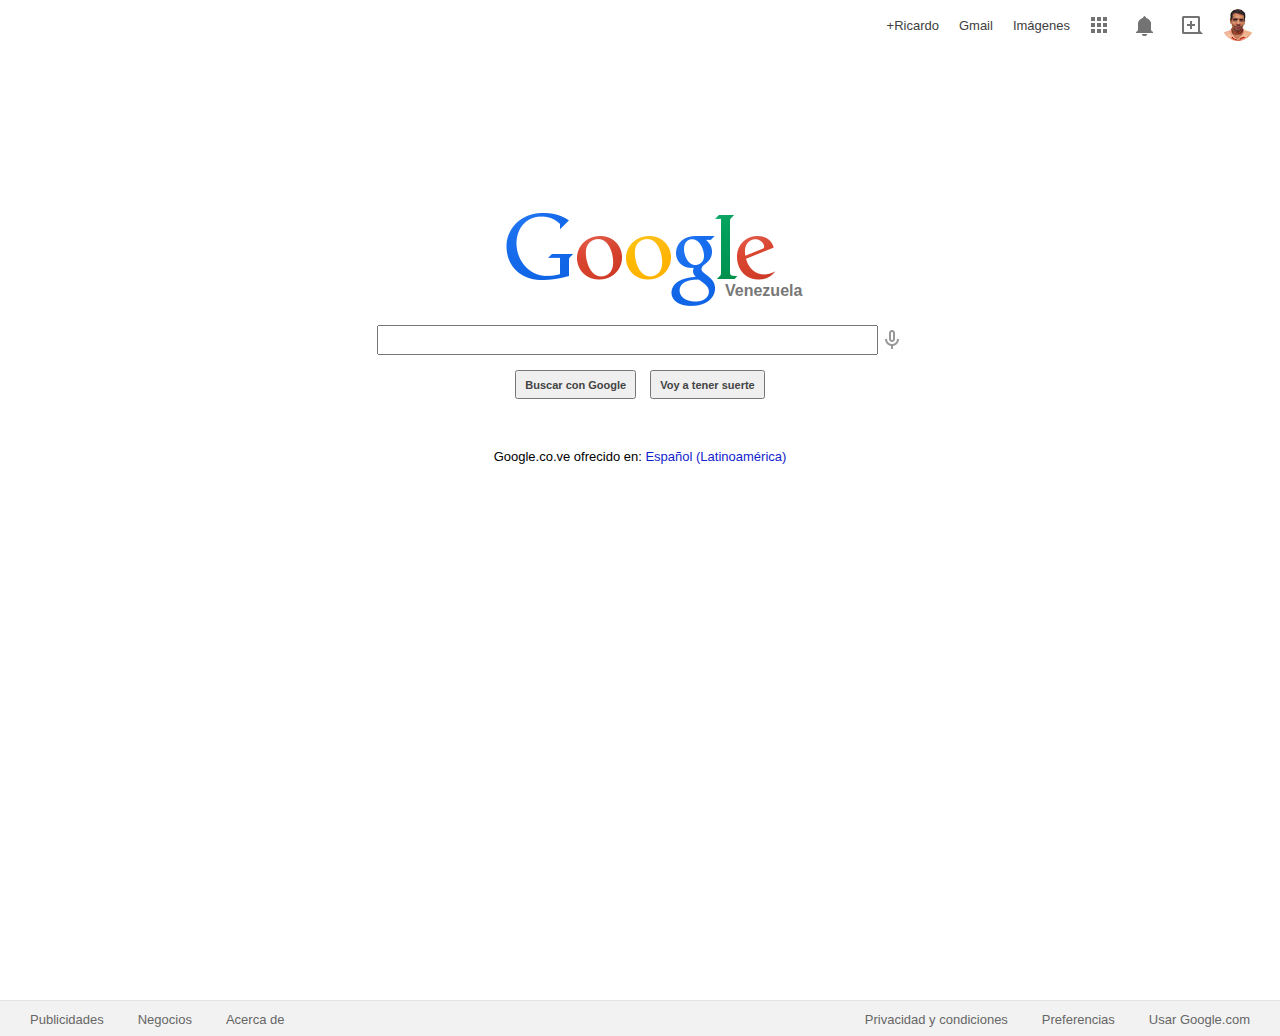
<file: index.html>
<!DOCTYPE html>

<!-- My own Google Web Page -->
<html>
	<head>
		<title>My Google</title>
		<link type="text/css" rel="stylesheet" href="stylesheet.css" />
	</head>
	<body>
		<div id="top_navbar">
			<div id="top_apps">
				<a class="app" href="#">
					<!-- Aplicaciones -->
					<div id="apps"></div>
				</a>
				<a class="app" href="#">
					<!-- Notificaciones -->
					<div id="notify"></div>
				</a>
				<a class="app" href="#">
					<!-- Compartir en Google+ -->
					<div id="share"></div>
				</a>
				<a class="app" href="#">
					<!-- Cuenta Ricardo -->
					<img id="photo" src="images/photo.jpg"/>
				</a>
			</div>
			<div id="top_links">
				<a href="#">+Ricardo</a>
				<a href="#">Gmail</a>
				<a href="#">Im&aacute;genes</a>
			</div>
		</div>
		<div id="content">
			<div id="logo">
				<img src="images/logo.png"/>
				<span>Venezuela</span>
			</div>
			<form action="http://htmlpreview.github.io/?https://github.com/claricardo/google-homepage/blob/master/search_index.html">
				<div id="search_field">
					<input type="text" name="search_for">
					<a href="#"><img src="images/microphone.gif" /></a>
				</div>
				<div id="buttons_holder">
					<button>Buscar con Google</button>
					<button>Voy a tener suerte</button>
				</div>
			</form>
			<div>
				Google.co.ve ofrecido en: 
				<a href="#">Espa&ntilde;ol (Latinoam&eacute;rica)</a>
			</div>
		</div>
		<div id="footer">
			<div id="left_links">
				<a href="#">Publicidades</a>
				<a href="#">Negocios</a>
				<a href="#">Acerca de</a>
			</div>
			<div id="right_links">
				<a href="#">Privacidad y condiciones</a>
				<a href="#">Preferencias</a>
				<a href="#">Usar Google.com</a>
			</div>
		</div>
	</body>
</html>
</file>
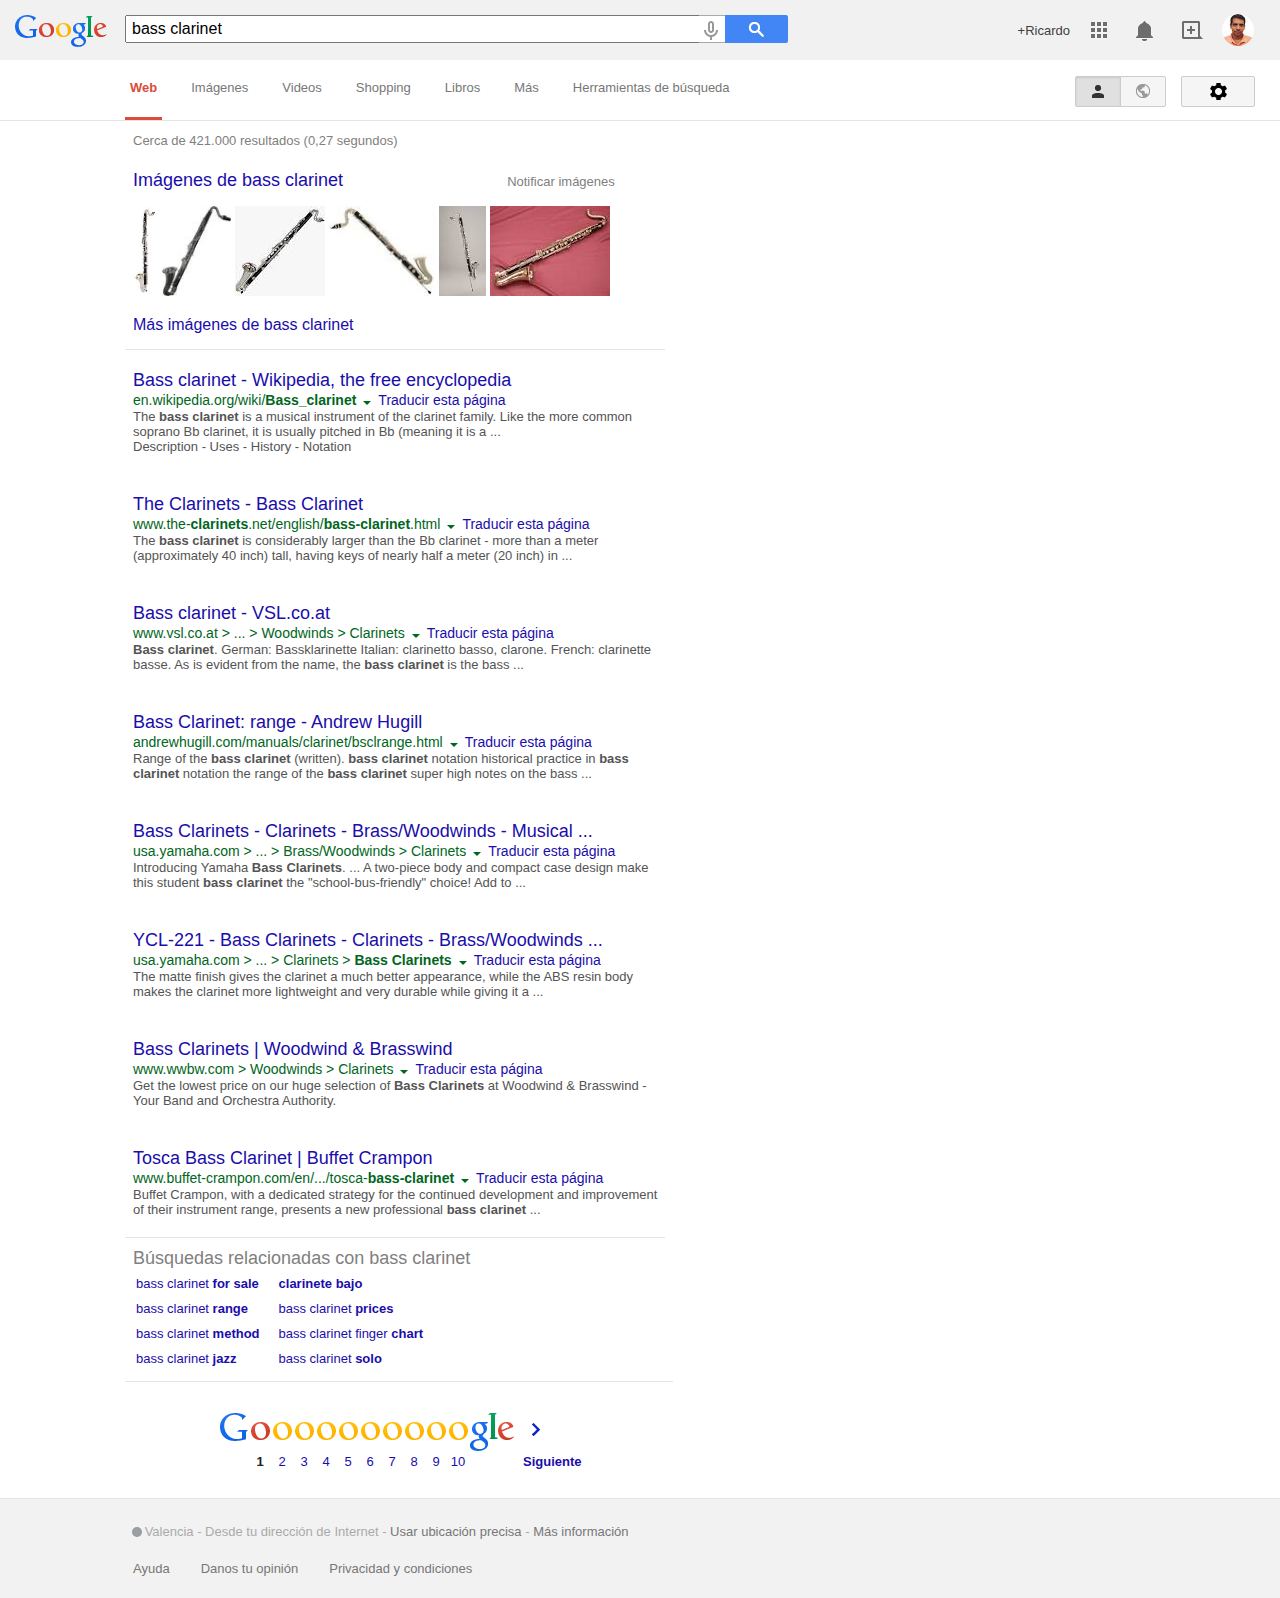
<file: search_index.html>
<!DOCTYPE html>

<!-- My own Google Search Results Web Page -->
<html>
	<head>
		<title>My Google Search Results</title>
		<link type="text/css" rel="stylesheet" href="search_stylesheet.css" />
	</head>
	<body>
		<div id="top_navbar">
			<div id="top_search">
				 <a href="index.html">
					<div id="logo"></div>
				</a>
				<form action="#">
					<div id="search_field">
						<input type="text" name="search_for" value="bass clarinet">
						<a href="#"><img src="images/microphone.gif" /></a>
						<input type="button">
						<span id="lupa"></span>
					</div> 
				</form>
			</div>
			<div id="top_apps">
				<a class="app" href="#">
					<div id="apps"></div>
				</a>
				<a class="app" href="#">
					<div id="notify"></div>
				</a>
				<a class="app" href="#">
					<div id="share"></div>
				</a>
				<a class="app" href="#">
					<img id="photo" src="images/photo.jpg"/>
				</a>
			</div>
			<div id="top_links">
				<a href="#">+Ricardo</a>
			</div> 
			
		</div>
		<div id="mid_navbar">
			<div id="left_act">
				<ul>
					<li desc="web"><a href="#">Web</a></li>
					<li><a href="#">Im&aacute;genes</a></li>
					<li><a href="#">Videos</a></li>
					<li><a href="#">Shopping</a></li>
					<li><a href="#">Libros</a></li>
					<li><a href="#">M&aacute;s</a></li>
					<li desc="tools"><a href="#">Herramientas de b&uacute;squeda</a></li>
				</ul>
			</div>
			<div id="right_act">
				<ul>
					<li><div class="private_but" id="show_priv"><span></span></div></li>
					<li><div class="private_but" id="hide_priv"><span></span></div></li>
					<li><div id="options"><span></span></div></li>
				</ul>
			</div>
		</div>
		<div id="content">
			<span id="result_numb">Cerca de 421.000 resultados (0,27 segundos)</span>
			<div id="images">
				<h3><a href="#">Im&aacute;genes de bass clarinet</a></h3>
				<a href="#">Notificar im&aacute;genes</a>
				<ul id="image_list">
					<a href="#"><li><img src="images/bassclar1.jpg"/></li></a>
					<a href="#"><li><img src="images/bassclar3.jpg"/></li></a>
					<a href="#"><li><img src="images/bassclar2.jpg"/></li></a>
					<a href="#"><li><img src="images/bassclar4.jpg"/></li></a>
					<a href="#"><li><img src="images/bassclar5.jpg"/></li></a>
					<a href="#"><li><img src="images/bassclar6.jpg"/></li></a>
				</ul>
				<h5><a href="#">M&aacute;s im&aacute;genes de bass clarinet</a></h5>
			</div>
			<ul class="search_results">
				<li class="result">
					<div class="result_element">
						<a class="result_title" href="#">Bass clarinet - Wikipedia, the free encyclopedia</a>
						<h5 class="result_link">en.wikipedia.org/wiki/<b>Bass_clarinet</b></h5>
						<div class="arrow"></div>
						<a class="translate" href="#">Traducir esta p&aacute;gina</a>
						<p class="result_desc">
							The <b>bass clarinet</b> is a musical instrument of the clarinet family. Like the more common soprano Bb clarinet, it is usually pitched in Bb (meaning it is a ...
							<br>Description - Uses - History - Notation
						</p>
					</div>
				</li>
				<li class="result">
					<div class="result_element">
						<a class="result_title" href="#">The Clarinets - Bass Clarinet</a>
						<h5 class="result_link">www.the-<b>clarinets</b>.net/english/<b>bass-clarinet</b>.html</h5>
						<div class="arrow"></div>
						<a class="translate" href="#">Traducir esta p&aacute;gina</a>
						<p class="result_desc">
							The <b>bass clarinet</b> is considerably larger than the Bb clarinet - more than a meter (approximately 40 inch) tall, having keys of nearly half a meter (20 inch) in ...
						</p>
					</div>
				</li>
				<li class="result">
					<div class="result_element">
						<a class="result_title" href="#">Bass clarinet - VSL.co.at</a>
						<h5 class="result_link">www.vsl.co.at &gt; ... &gt; Woodwinds &gt; Clarinets</h5>
						<div class="arrow"></div>
						<a class="translate" href="#">Traducir esta p&aacute;gina</a>
						<p class="result_desc">
							<b>Bass clarinet</b>. German: Bassklarinette Italian: clarinetto basso, clarone. French: clarinette basse. As is evident from the name, the <b>bass clarinet</b> is the bass ...
						</p>
					</div>
				</li>
				<li class="result">
					<div class="result_element">
						<a class="result_title" href="#">Bass Clarinet: range - Andrew Hugill</a>
						<h5 class="result_link">andrewhugill.com/manuals/clarinet/bsclrange.html</h5>
						<div class="arrow"></div>
						<a class="translate" href="#">Traducir esta p&aacute;gina</a>
						<p class="result_desc">
							Range of the <b>bass clarinet</b> (written). <b>bass clarinet</b> notation historical practice in <b>bass clarinet</b> notation the range of the <b>bass clarinet</b> super high notes on the bass ...
						</p>
					</div>
				</li>
				<li class="result">
					<div class="result_element">
						<a class="result_title" href="#">Bass Clarinets - Clarinets - Brass/Woodwinds - Musical ...</a>
						<h5 class="result_link">usa.yamaha.com &gt; ... &gt; Brass/Woodwinds &gt; Clarinets</h5>
						<div class="arrow"></div>
						<a class="translate" href="#">Traducir esta p&aacute;gina</a>
						<p class="result_desc">
							Introducing Yamaha <b>Bass Clarinets</b>. ... A two-piece body and compact case design make this student <b>bass clarinet</b> the "school-bus-friendly" choice! Add to ...					
						</p>
					</div>
				</li>
				<li class="result">
					<div class="result_element">
						<a class="result_title" href="#">YCL-221 - Bass Clarinets - Clarinets - Brass/Woodwinds ...</a>
						<h5 class="result_link">usa.yamaha.com &gt; ... &gt; Clarinets &gt; <b>Bass Clarinets</b></h5>
						<div class="arrow"></div>
						<a class="translate" href="#">Traducir esta p&aacute;gina</a>
						<p class="result_desc">
							The matte finish gives the clarinet a much better appearance, while the ABS resin body makes the clarinet more lightweight and very durable while giving it a ...
						</p>
					</div>
				</li>
				<li class="result">
					<div class="result_element">
						<a class="result_title" href="#">Bass Clarinets | Woodwind & Brasswind</a>
						<h5 class="result_link">www.wwbw.com &gt; Woodwinds &gt; Clarinets</h5>
						<div class="arrow"></div>
						<a class="translate" href="#">Traducir esta p&aacute;gina</a>
						<p class="result_desc">
							Get the lowest price on our huge selection of <b>Bass Clarinets</b> at Woodwind & Brasswind - Your Band and Orchestra Authority.
						</p>
					</div>
				</li>
				<li class="result">
					<div class="result_element">
						<a class="result_title" href="#">Tosca Bass Clarinet | Buffet Crampon</a>
						<h5 class="result_link">www.buffet-crampon.com/en/.../tosca-<b>bass-clarinet</b></h5>
						<div class="arrow"></div>
						<a class="translate" href="#">Traducir esta p&aacute;gina</a>
						<p class="result_desc">
							Buffet Crampon, with a dedicated strategy for the continued development and improvement of their instrument range, presents a new professional <b>bass clarinet</b> ...
						</p>
					</div>
				</li>
			</ul>
			<div id="rel_search">
				B&uacute;squedas relacionadas con bass clarinet
				<table>
					<tr> 
						<td><a class="rel_term" href="#">bass clarinet <b>for sale</b></a></td>
						<td><a class="rel_term" href="#"><b>clarinete bajo</b></a></td>
					</tr>
					<tr> 
						<td><a class="rel_term" href="#">bass clarinet <b>range</b></a></td>
						<td><a class="rel_term" href="#">bass clarinet <b>prices</b></a></td>
					</tr>
					<tr> 
						<td><a class="rel_term" href="#">bass clarinet <b>method</b></a></td>
						<td><a class="rel_term" href="#">bass clarinet finger <b>chart</b></a></td>
					</tr>
					<tr> 
						<td><a class="rel_term" href="#">bass clarinet <b>jazz</b></a></td>
						<td><a class="rel_term" href="#">bass clarinet <b>solo</b></a></td>
					</tr>
				</table>
			</div>
			<div id="bot_index">
				<table>
					<tr>
						<td>
							<span class="g"></span>
						</td>
						<td>
							<span class="fo"></span>
							1
						</td>
						<td>
							<a href="#">
								<span class="o"></span>
								2
							</a>
						</td>
						<td>
							<a href="#">
								<span class="o"></span>
								3
							</a>
						</td>
						<td>
							<a href="#">
								<span class="o"></span>
								4
							</a>
						</td>
						<td>
							<a href="#">
								<span class="o"></span>
								5
							</a>
						</td>
						<td>
							<a href="#">
								<span class="o"></span>
								6
							</a>
						</td>
						<td>
							<a href="#">
								<span class="o"></span>
								7
							</a>
						</td>
						<td>
							<a href="#">
								<span class="o"></span>
								8
							</a>
						</td>
						<td>
							<a href="#">
								<span class="o"></span>
								9
							</a>
						</td>
						<td>
							<a href="#">
								<span class="o"></span>
								10
							</a>
						</td>
						<td>
							<a href="#">
								<span class="gle"></span>
								<span>Siguiente</span>
							</a>
						</td>
					</tr>
				</table>
			</div>
		</div>
		<div id="footer">
			<div id="tp_links">
				<span id="circ"></span>
				<span>Valencia</span>
				-
				<span>Desde tu direcci&oacute;n de Internet</span>
				-
				<a href="#">Usar ubicaci&oacute;n precisa</a>
				-
				<a href="#">M&aacute;s informaci&oacute;n</a>
			</div>
			<div id="bt_links">
				<a href="#">Ayuda</a>
				<a href="#">Danos tu opini&oacute;n</a>
				<a href="#">Privacidad y condiciones</a>
			</div>
		</div>
	</body>
</html>
</file>
<file: stylesheet.css>
/*	Cascading Style Sheet for My Google Web Page */

html, body {
	margin: 0;
    padding: 0;
	height: 100%;
	background-color: white;
	/* overflow:hidden; */
}

#top_navbar {
	position: relative;
	top: 0;
	padding: 0;
	width: 100%;
	height: 50px;
}

#top_navbar:hover { cursor: default; }

#top_apps, #top_links {
	float: right;
	height: 100%;
}

.app {
		display: inline-block;
		text-decoration: none;
		border: none;
		height: 100%;
		margin: 0 6px 0;
}

.app:hover {
	cursor: default; 
}

.app div {
	position: relative;
	background-image: url(images/symbols.png);
	background-repeat: no-repeat;
	width: 30px;
	height: 30px;
	top: 50%;
	margin-top: -15px;
}

#apps {
	background-position: -97px -57px;
}

#notify {
	background-position: -129px -57px;
}

#share {
	background-position: -326px -17px;
}

#photo {
	display: block;
	position: relative;
	width: 32px;
	height: 32px;
	top: 50%; 
	margin-top: -16px;
	margin-right: 20px;
	border-radius: 25px;
}


.app  div {
	opacity: 0.55;
}

.app div:hover {
	opacity: 1.0;
}

#top_links {
	line-height: 50px;
}
 
#top_links > a {
	padding: 0 8px 0;
	text-decoration: none;
	color: #404040;
	font: small arial,sans-serif;
}

#top_links > a:hover {
	text-decoration: underline;
}

#content {
	position: relative;
	width: 100%;
	height: 100%;
	min-height: 100px;
	padding-top: 50px;
}

#logo {
	position: relative;
	width: 100%;
	padding-top: 112px;
}

#logo > img {
	display: block;
	position: relative;
	width: 269px;
	height: 95px;
	margin-left: auto;
	margin-right: auto;
}

#logo span {
	display: block;
	position: relative;
	margin-left: auto;
	margin-right: auto;
	width: 100px;
	top: -25px;
	right: -135px;
	color: #777;
	font: bold 16px arial, sans-serif;
}

#search_field {
	width: 527px;
	height: 30px;
	margin-left: auto;
	margin-right: auto;
}

#search_field  input {
	position: relative;
	width: 490px;
	height: 80%;
	padding-left: 5px;
	float: left;
}

#search_field a img {
	position: relative;
	width: 14px;
	height: 19px;
	float: right;
	padding: 5px;
	opacity: 0.4;
}

#search_field a img:hover {
	opacity: 1.0;
}

#buttons_holder {
	text-align: center;
}

#content form button {
	position: relative;
	height: 29px;
	padding: 0 8px;
	color: #444;
	font-weight: bold;
	font-size: 11px;
	margin: 15px 5px;
}

#content form~div {
	display: block;
	padding-top: 35px;
	text-align: center;
	font: small arial, sans-serif;
}

#content form~div a {
	color: #12c;
	text-decoration: none;
}

#content form~div a:hover {
	text-decoration: underline;
}

#footer {
	position: relative;
	width: 100%;
	height: 35px;
	bottom: 0;
	background-color: #f2f2f2;
	border-top: solid 1px #e4e4e4;
}


#footer > div {
	display: inline;
	position: relative;
	height: 100%;
	line-height: 35px;
}

#left_links {
	float: left;
}

#left_links > a {
	margin-left: 30px;
}

#right_links {
	float: right;
}

#right_links > a {
	margin-right: 30px;
}

#footer > div  a {
	text-decoration: none;
	height: 100%;
	color: #666;
	font: small arial,sans-serif;
}

#footer > div  a:hover {
	text-decoration: underline;
}
</file>
<file: search_stylesheet.css>
/*	Cascading Style Sheet for My Google Search Results Web Page */

html, body {
	margin: 0;
    padding: 0;
	height: 100%;
	background-color: white;
	/* overflow:hidden; */
}

/*	Top navegation bar	*/
#top_navbar {
	position: relative;
	top: 0;
	padding: 0;
	width: 100%;
	height: 60px;
	background-color: #f1f1f1;
}

#top_navbar:hover { cursor: default; }

#top_search {
	display: inline;
	position: absolute;
	width: 65%;
	height: 100%;
	top: 0;
}

#top_search a {
	display: inline-block;
	text-decoration: none;
	height: 100%;
	margin: 0 15px 0;
}

#logo {
	display: inline-block;
	background-image: url(images/symbols.png);
	background-position: 0 -105px;
	background-repeat: no-repeat;
	position: relative;
	width: 92px;
	height: 33px;
	top: 50%;
	margin-top: -16.5px;
} 

#top_search form {
	display: inline;
	position: absolute;
	width: 85%;
	height: 60px;
	top: 0;
	left: 125px;
}

#search_field {
	display: inline-block;
	position: absolute;
	width: 100%;
	height: 30px;
	top: 50%;
	margin-top: -15px;
}

#search_field  input[type="text"] {
	display: inline-block;
	position: relative;
	
	width: 80%;
	height: 80%;
	padding: 0;
	padding-left: 5px;
	margin: 0;
	font-size: medium;
	float: left;
}

#search_field a {
	display: block;
	position: relative;
	float: left;
	width: 26px;
	height: 85%;
		
	margin: 0;
	margin-left: -1px;
	border: none;
		
	background: white;
	border-width: 1px;
	border-top-style: solid;
	border-bottom-style: solid;
	border-right-style: solid;
	border-color: #AAA;
}

#search_field a img {
	display: inline-block;
	position: absolute;
	width: 14px;
	height: 19px;
	float: right;
	padding: 5px;
	opacity: 0.4;
}

#search_field a img:hover {
	opacity: 1.0;
}

#search_field  input[type="button"] {
	display: inline-block;
	position: absolute;
	width: 9%;
	height: 92%;
	float:left;
	margin: 0;
	margin-left: -1px;
	padding: 0;
	border: none;
	border-radius: 0 2px 2px 0;
	background-color: #4285f4;
}

#search_field  input[type="button"]:active {
	border: 1px solid #fff;
}

#lupa {
	display: inline-block;
	position: relative;
	width: 30px;
	height: 30px;
	background-image: url(images/symbols.png);
	background-repeat: no-repeat;
	background-position: -56px -35px;
	margin-top: -1px;
	left: 15px;
}

#top_apps, #top_links {
	display: inline;
	position: relative;
	float: right;
	height: 100%;
	top: 0;
}

.app {
		display: inline-block;
		text-decoration: none;
		border: none;
		height: 100%;
		margin: 0 6px 0;
}

.app:hover {
	cursor: default; 
}

.app div {
	position: relative;
	background-image: url(images/symbols.png);
	background-repeat: no-repeat;
	width: 30px;
	height: 30px;
	top: 50%;
	margin-top: -15px;
}

#apps {
	background-position: -97px -57px;
}

#notify {
	background-position: -129px -57px;
}

#share {
	background-position: -326px -17px;
}

#photo {
	display: block;
	position: relative;
	width: 32px;
	height: 32px;
	top: 50%; 
	margin-top: -16px;
	margin-right: 20px;
	border-radius: 25px;
}


.app  div {
	opacity: 0.55;
}

.app div:hover {
	opacity: 1.0;
}

#top_links {
	line-height: 60px;
}
 
#top_links > a {
	padding: 0 8px 0;
	text-decoration: none;
	color: #404040;
	font: small arial,sans-serif;
}

#top_links > a:hover {
	text-decoration: underline;
}

/*	Middle navegation bar	*/
#mid_navbar {
	position: relative;
	top: 0;
	padding: 5px 0;
	width: 100%;
	height: 50px;
	border-bottom: 1px solid #e4e4e4;
}

#left_act {
	display: inline-block;
	position: absolute;
	top: 0;
	left: 125px;
	height: 95%;
}

#right_act {
	display: inline-block;
	position: absolute;
	top: 0;
	float: right;
	right: 25px;
	height: 100%;
}

ul {
	display: inline-block;
	height: 100%;
	padding: 0;
	margin: 0;
}

li {
	display: inline-block;
	position: relative;
	margin-right: 20px;
	top: 0;
	height: 100%;
}

li[desc="web"] {
	border-bottom: 3px solid #dd4b39;
}

li[desc="web"] a{
	font-weight: bold;
	color: #dd4b39;
}

li a {
	position: relative;
	top: 32%; 
	padding: 0 5px 0;
	font-size: small;
	font-family: arial, sans-serif;
	color: #777;
	text-decoration: none;
}

#left_act li a:hover {
	color: #333;
}

#left_act li[desc="web"] a:hover{
	font-weight: bold;
	color: #dd4b39;
}

li[desc="tools"] a:hover{
	border: 1px solid #c6c6c6;
	background-color: #f8f8f8;
	padding: 5px;
	border-radius: 2px;
}

#right_act ul li {
	position: relative;
	display: inline;
	margin-left: 0;
	margin-right: 0;
}

.private_but {
	display: inline;
	position: relative;
	width: 44px;
	height: 29px;
	top: 50%;
	float: left;
	
	margin-top: -14.5px;
	border: 1px solid #ccc;
	border-radius: 2px;
	
}

.private_but span {
	display: block;
	position: relative;
	width: 14px;
	height: 14px;
	top: 50%;
	margin-top: -7px;
	margin-left: auto;
	margin-right: auto;
}

#show_priv{
	border-radius: 2px 0 0 2px;
	background: #e0e0e0;
	box-shadow: inset 0 1px 2px rgba(0,0,0,0.1);
}

#show_priv span {
	background-image: url(images/nav_logo.png);
	background-position: -15px -328px;	/* 0px -328px; */  
	background-repeat: no-repeat;
}

#hide_priv{
	margin-left: -1px;
	border-radius: 0 2px 2px 0;
	background: #f5f5f5;
}

#hide_priv span {
	background-image: url(images/nav_logo.png);
	background-position: -30px -328px; 	/* -45px -328px; */
	background-repeat: no-repeat;
}

#options {
	position: relative;
	display: inline;
	width: 72px;
	height: 29px;
	top: 50%;
	float: right;
	
	margin-left: 15px;
	margin-top: -14.5px;
	background: #f5f5f5;
	border: 1px solid #ccc;
	border-radius: 2px;
}

#options:hover {
	background-color: #f8f8f8;
	border: 1px solid #c6c6c6;
	box-shadow: 0 1px 1px rgba(0,0,0,0.1);
}

#options span {
	display: block;
	background-image: url(images/nav_logo.png);
	background-position: -42px -259px; /*-30px -328px*/
	background-repeat: no-repeat;
	position: relative;
	width: 17px;
	height: 17px;
	top: 50%;
	margin-top: -8.5px;
	margin-left: auto;
	margin-right: auto;
}

/*	Search results content */
#content {
	position: relative;
	width: 80%;
	height: auto;
	padding-top: 10px;
	left: 125px;
	min-height: 100px;
}

#content #result_numb {
	padding-left: 8px; 
	font-size: small;
	font-family: arial, sans-serif;
	color: #808080;
}

#images {
	position: relative;
	display: block;
	height: auto;
	width: 52%;
	padding-left: 8px;
	padding-top: 20px;
	border-bottom: 1px solid #e4e4e4;
}

#images h3 {
	display: inline;
}

#images h3 a {
	display: inline;
	position: relative;
	text-decoration: none;
	font-family: arial, sans-serif;
	font-size: 18px;
	font-weight: normal;
	color: #1a0dab;
}

#images h3 a:hover {
	text-decoration: underline;
}

#images > a {
	display: inline;
	position: relative;
	
	left: 160px;
	text-decoration: none;
	font-family: arial, sans-serif;
	font-size: 13px;
	font-weight: normal;
	color: #808080;
}

#images > a:hover {
	text-decoration: underline;
}

#images h5 {
	display: inline;
	position: relative;
	padding: 5px 0;
}

#images h5 a {
	display: block;
	position: relative;
	
	padding: 5px 0 15px;
	text-decoration: none;
	font-family: arial, sans-serif;
	font-size: 16px;
	font-weight: normal;
	color: #1a0dab;
}

#images h5 a:hover {
	text-decoration: underline;
}

#images ul {
	position: relative;
	display: inline-block;
	width: 100%;
	height: 90px;
	padding: 15px 0;
	margin: 0;
}

#image_list li {
	position: relative;
	display: inline-block;
	padding: 0;
	margin: 0;
}

#image_list li img {
	position: relative;
	display: inline-block;
	height: 90px;
	padding: 0;
	margin: 0;
	float: left;
}

#content > ul {
	display: block;
	position: relative;
	width: 52%;
	left: 0;
	padding-left: 8px;
	border-bottom: 1px solid #e4e4e4;
}

.result {
	position: relative;
	padding: 20px 0 20px;
	width: 100%;
	height: auto;
	left: 0;
}

.result_element {
	position: relative;
	height: 100%;
	left: 0;
	margin-left: 0;
	margin-right: 0;
}

.result_title {
	position: relative;
	display: block;
	top: 0;
	padding: 0;
	margin: 0;
	font-size: 18px;
	font-weight: normal;
	font-family: arial, sans-serif;
	color: #1a0dab;
}

.result_title:hover  {
	text-decoration: underline;
}

.result_link {
	position: relative;
	display: inline;
	top: 0;
	margin: 0;
	font-size: 14px;
	font-weight: normal;
	font-family: arial, sans-serif;
	color: #006621;
}

.arrow {
	position: relative;
	display: inline-block;
	top: 50%;
	margin: 0 3px 0;
	border-color: #006621 transparent;
	border-style: solid;
	border-width: 4px 4px 0 4px;
}

.translate {
	position: relative;
	padding: 0;
	margin: 0;
	font-size: 14px;
	font-weight: normal;
	font-family: arial, sans-serif;
	color: #1a0dab;
}

.translate:hover {
	text-decoration: underline;
}

.result_desc {
	position: relative;
	margin: 0;
	font-size: small;
	font-weight: normal;
	font-family: arial, sans-serif;
	color: #545454;
}

#rel_search {
	width: 52%;
	padding: 10px 8px;
	color: #808080;
	font-size: 18px;
	font-weight: normal;
	font-family: aria, sans-serif;
	border-bottom: 1px solid #e4e4e4;
}

.rel_term {
	position: relative;
	left: 0;
	margin: 0;
	padding-right: 15px;
	font-size: 13px;
	color: #1a0dab;
	text-decoration: none;
}

#bot_index {
	display: block;
	position: relative;
	width: 342px;
	height: 56px;
	padding: 20px 93px 40px;
}

#bot_index  table tr td {
	position: relative;
	height: 56px;
	text-align: center;
	padding: 0;
	margin: 0;
}

td a {
	text-decoration: none;
	text-align: center;
	font-size: small;
	font-family: arial, sans-serif;
	color: #1a0dab;
}

td a:hover {
	text-decoration: underline;
}

#bot_index  table tr :first-child   + td{
	text-decoration: none;
	text-align: center;
	font-size: small;
	font-family: arial, sans-serif;
	font-weight: bold;
	color: #222;
}

.g {
	display: block;
	position: relative;
	background: url(images/nav_logo.png);
	background-repeat: no-repeat;
	background-position: -24px 0; 
	width: 28px;
	height: 40px;
	top: 4px;
	margin: 4px 0 30px;
}

.fo {
	display: block;
	position: relative;
	background: url(images/nav_logo.png);
	background-repeat: no-repeat;
	background-position: -53px 0; 
	top:-2px;
	width: 20px;
	height: 40px;
}

.o {
	display: block;
	position: relative;
	background: url(images/nav_logo.png);
	background-repeat: no-repeat;
	background-position: -74px 0; 
	width: 20px;
	height: 40px;
}

.gle {
	display: block;
	position: relative;
	background: url(images/nav_logo.png);
	background-repeat: no-repeat;
	background-position: -96px 0; 
	width: 71px;
	height: 40px;
}

.gle + span {
	margin-left: 53px;
	font-weight: bold;
}

/*	Footer	*/
#footer {
	position: relative;
	width: 100%;
	height: 84px;
	bottom: 0;
	padding-top: 15px;
	background-color: #f2f2f2;
	border-top: solid 1px #e4e4e4;
}

#footer > div {
	position: relative;
	display: block;
	width: 50%;
	left: 125px;
	padding: 10px 0;
}
                                 
#span  {
	text-decoration: none;
	height: 100%;
	color: #777;
	font: small arial,sans-serif;
}

#footer > div  a {
	text-decoration: none;
	height: 100%;
	color: #777;
	font: small arial,sans-serif;
}

#footer > div  a:hover {
	color: #333;
}

#circ {
	display: inline-block;
	position: relative;
	width: 8px;
	height: 8px;
	background: #9A9FA4;
	box-shadow: 0 0 0 1px #97999D;
	border-radius: 100%;
}

#tp_links, #bt_links {
	margin-left: 8px;
}


#tp_links, #tp_links span {
	color: #aaa;
	font: small arial,sans-serif;
}

#bt_links a {
	padding-right: 27px;
}
</file>
